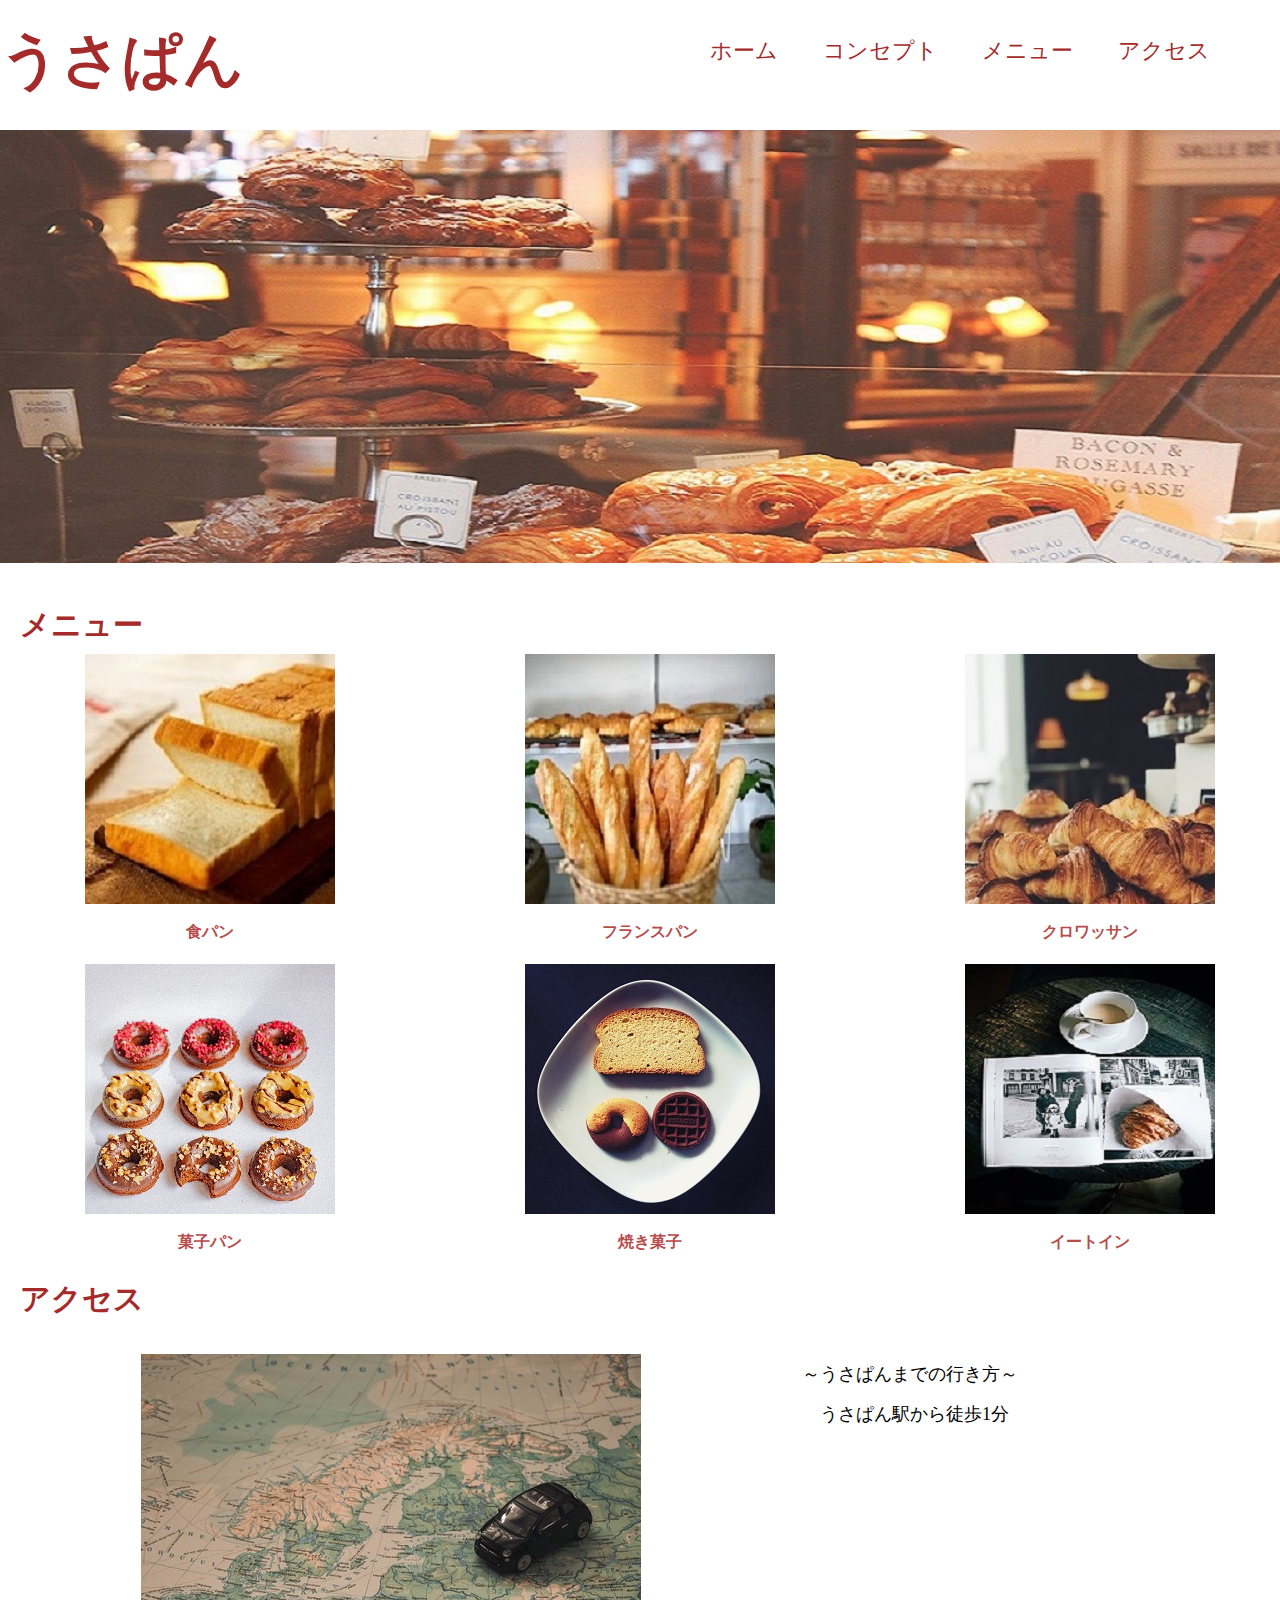
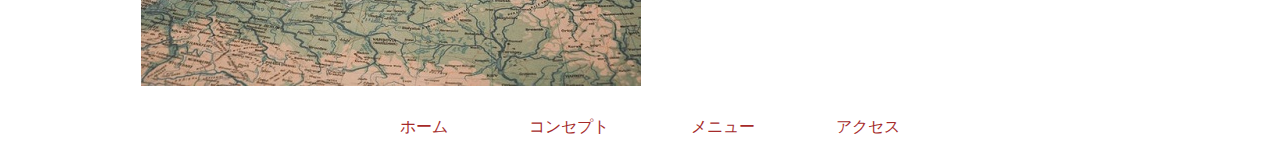
<file: index.html>
<!DOCTYPE html>
<html lang="en">
<head>
  <meta charset="UTF-8">
  <meta http-equiv="X-UA-Compatible" content="IE=edge">
  <meta name="viewport" content="width=device-width, initial-scale=1.0">
  <title>usapan</title>
  <link rel="stylesheet" href="css/reset.css"/>
  <link rel="stylesheet" href="css/style.css">
  <link rel="icon" href="images/s32_f_health_28_0bg.png">
</head>
<body>
    <div class="container">
      <header class="header">
      <h1>うさぱん</h1>
      <ul>
        <li><a href="#">ホーム</a></li>
        <li><a href="#">コンセプト</a></li>
        <li><a href="#menu">メニュー</a></li>
        <li><a href="#access">アクセス</a></li>
      </ul>
      </header>

      <div class="TopPhoto">
        <img src="images/breads-1867459_1280.jpg" alt="トップ画像">
      </div>

      <main class="main">
        <h2 id="menu">メニュー</h2>
          <a href="menu1/menu.html"><img class="photo_1" src="images/shokupan.jpg" alt="食パン"></a>
          <p class="name1">食パン</p>

          <a href="menu2/menu2.html"><img class="photo_2" src="images/baket3.jpg" alt="フランスパン"></a>
          <p class="name2">フランスパン</p>

          <a href="menu3/menu3.html"><img class="photo_3" src="images/kurowassan.jpg" alt="クロワッサン"></a>
          <p class="name3">クロワッサン</p>

          <a href="menu4/menu4.html"><img class="photo_4" src="images/donats.jpg" alt="ドーナツ"></a>
          <p class="name4">菓子パン</p>

          <a href="menu5/menu5.html"><img class="photo_5" src="images/pexels-oleg-magni-890380.jpg" alt="焼き菓子"></a>
          <p class="name5">焼き菓子</p>

          <a href="menu6/menu6.html"><img class="photo_6" src="images/pexels-daria-shevtsova-3326355.jpg" alt="珈琲とクロワッサン"></a>
          <p class="name6">イートイン</p>
      </main>

      <div class="map">
        <h2 id="access">アクセス</h2>
        <img src="images/pexels-mihis-alex-21014.jpg" alt="地図">
        <p>～うさぱんまでの行き方～<br>
          　うさぱん駅から徒歩1分</p>
    </div>
      
      <footer class="footer">
        <ul>
        <li><a href="#top">ホーム</a></li>
        <li><a href="#">コンセプト</a></li>
        <li><a href="#menu">メニュー</a></li>
        <li><a href="#access">アクセス</a></li>
      </ul>
    </footer>
  </div>
</body>
</html>
</file>
<file: css/style.css>
.container {
  display: grid;
  width: 1300px;
  height: 100vh;
  grid-template-rows: 100px 450px auto 350px 100px;;
  margin: 0 auto;
  gap: 30px 0;
  user-select: none;
}

.header {
  display: flex;
  justify-content: space-between;
}

.header h1 {
  font-size: 60px;
  color: brown;
  margin-top: 30px;
}


.header ul, .footer ul {
  display: flex;
  list-style-type: none;
  width: 500px;
  justify-content: space-between;
  margin: 40px 90px;
}

.header ul li {
  font-size: 22px;
}
.header ul li a, footer ul li a {
  text-decoration: none;
  color: brown;
}
.header ul li:hover
{
  opacity: 0.5;
  border: 1px solid #fff;
  position: relative;
  top: —1px;
  left: -1px;
}


 
.main {
 display: grid;
 grid-template-columns: repeat(3, 1fr);
 grid-template-rows: 24px 250px 20px 250px 20px;
 gap: 20px;
}

 h2 {
  grid-column: 1 / 4;
  margin-left: 20px;
}

h2 {
  color: brown;
  font-size: 30px;
}
.main a {
  margin: 0 auto;
}

.main p {
  text-align: center;
  color:rgb(182, 76, 76);
  font-weight: bold
}

.main img:hover {
  border-radius: 50%;
  transition-duration: 0.3s;
}

.name1 {
  grid-column: 1;
  grid-row: 3;
}

.name2 {
  grid-column: 2;
  grid-row: 3;
}

.name4 {
  grid-column: 1;
  grid-row: 5;
}

.name5 {
  grid-column: 2;
  grid-row: 5;
}

.map {
  display: grid;
  grid-template-rows: 2fr 1fr;
  grid-template-rows: 50px 350px;
  gap: 20px;
}

.map h2 {
  grid-column: 1 / 3;
}

.map img {
  margin:0 auto;
}

.map p {
  font-size: 18px;
  line-height: 40px;
}

.footer {
  margin-top: 30px;
}

.footer ul {
  margin: 0 auto;
  padding-top: 25px;
}
.footer ul li:hover {
  opacity: 0.5;
  border: 1px solid #fff;
  position: relative;
  top: —1px;
  left: -1px
}


/* モバイル用 */
@media (max-width: 600px){ 
  .container {
    display: grid;
    width: 600px;
    grid-template-rows: 80px 250px auto 300px 60px;
    gap: 15px 0;
  }

  .TopPhoto img {
    width: 100%;
  }
  .header{
    width: 600px;
  }

  .header h1 {
    font-size: 40px;
    margin:0 auto;
    padding-top: 20px;
  }

  .header ul {
    display: none;
  }
  

  .main {
   display: block;
   width: 600px;
  } 
  
  .main h2 {
  text-align: center; 
  margin-bottom: 10px; 
  }

  .main img {
  margin: 10px 180px;
  }
  
   
  
  .map {
    display: block;  
  }
  
  .map h2 {
  text-align: center;
  margin: 10px;
  }
  
  .map img {
    width: 300px;
    margin-left: 170px ;  
  }
  
  .map p {
    font-size: 16px;
    line-height: 30px;
    text-align: center;
  }

  footer {
    margin: 0 auto;
  }
  footer ul li {
    display: none;
  }

}
</file>
